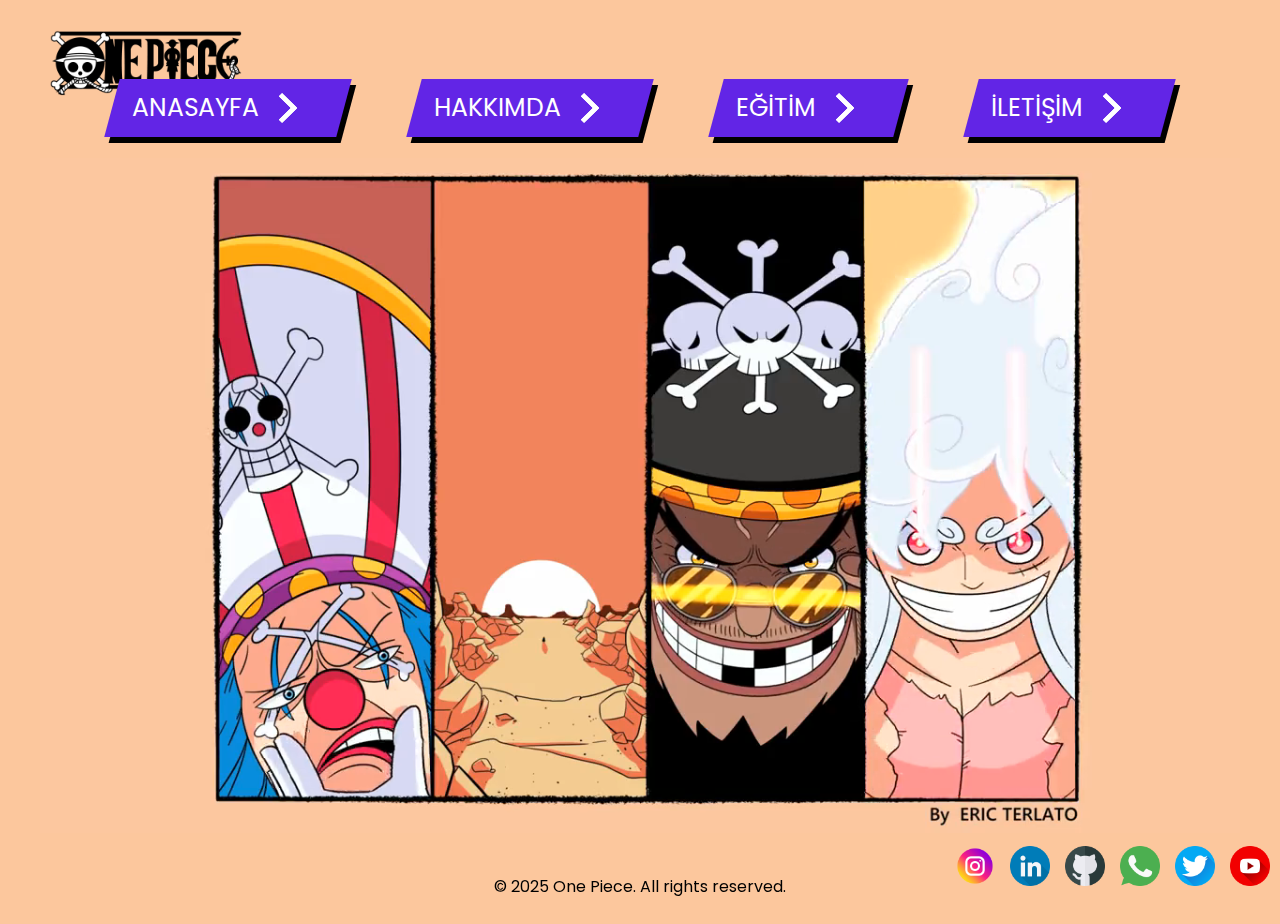
<file: index.html>
<!DOCTYPE html>
<html lang="tr">

<head>
    <meta charset="UTF-8">
    <title>Yiğit Kağan Kartal'ın Kişisel Web Sitesi</title>
    <meta viewport="width=device-width, initial-scale=1.0">
    <meta name="description" content="Yiğit Kağan Kartal'ın Kişisel Web Sitesi">
    <meta name="keywords"
        content="Kişisel Web Sitesi, Yiğit Kağan Kartal, Yiğit Kağan, Kartal, İstanbul, html, css,plc">
    <link rel="stylesheet" href="style.css">
   
</head>
<body>
   
    <div id="sayfa">
        <header id="banner">
            <div id="logo">
                <a href="index.html"><img src="pictures/logos/one-piece.png" alt="Luffy" title="Orewa Luffy"></a>
            </div>
            <div id="sosyal">
                <a href="https://www.instagram.com/y1gitk/"><img id="icon"
                        src="pictures/logos/instagram_4138124.png"></a>
                <a href="https://www.linkedin.com/in/yigitkagankartal/"><img id="icon"
                        src="pictures/logos/social_16033412.png"></a>
                <a href="https://github.com/Tryx3N"><img id="icon" src="pictures/logos/github_1051275.png"></a>
                <a href="https://wa.me/905416603068/?text=One Piece is Real"><img id="icon"
                        src="pictures/logos/whatsapp_733585.png"></a>
                <a href="https://x.com/onepiecedaiIys/status/1898312320754778355"><img id="icon"
                        src="pictures/logos/twitter_3670211.png"></a>
                <a href="https://www.youtube.com/watch?v=gWo12TtN9Kk"><img id="icon"
                        src="pictures/logos/youtube_4494487.png"></a>
            </div>
        </header>
        <nav id="anamenu">
            <ul>
                <li><a class="cta" href="index.html">
                        <span>ANASAYFA</span>
                        <span>
                            <svg width="66px" height="36px" viewBox="0 0 66 43" version="1.1"
                                xmlns="http://www.w3.org/2000/svg" xmlns:xlink="http://www.w3.org/1999/xlink">
                                <g id="arrow" stroke="none" stroke-width="1" fill="none" fill-rule="evenodd">
                                    <path class="one"
                                        d="M40.1543933,3.89485454 L43.9763149,0.139296592 C44.1708311,-0.0518420739 44.4826329,-0.0518571125 44.6771675,0.139262789 L65.6916134,20.7848311 C66.0855801,21.1718824 66.0911863,21.8050225 65.704135,22.1989893 C65.7000188,22.2031791 65.6958657,22.2073326 65.6916762,22.2114492 L44.677098,42.8607841 C44.4825957,43.0519059 44.1708242,43.0519358 43.9762853,42.8608513 L40.1545186,39.1069479 C39.9575152,38.9134427 39.9546793,38.5968729 40.1481845,38.3998695 C40.1502893,38.3977268 40.1524132,38.395603 40.1545562,38.3934985 L56.9937789,21.8567812 C57.1908028,21.6632968 57.193672,21.3467273 57.0001876,21.1497035 C56.9980647,21.1475418 56.9959223,21.1453995 56.9937605,21.1432767 L40.1545208,4.60825197 C39.9574869,4.41477773 39.9546013,4.09820839 40.1480756,3.90117456 C40.1501626,3.89904911 40.1522686,3.89694235 40.1543933,3.89485454 Z"
                                        fill="#FFFFFF"></path>
                                    <path class="two"
                                        d="M20.1543933,3.89485454 L23.9763149,0.139296592 C24.1708311,-0.0518420739 24.4826329,-0.0518571125 24.6771675,0.139262789 L45.6916134,20.7848311 C46.0855801,21.1718824 46.0911863,21.8050225 45.704135,22.1989893 C45.7000188,22.2031791 45.6958657,22.2073326 45.6916762,22.2114492 L24.677098,42.8607841 C24.4825957,43.0519059 24.1708242,43.0519358 23.9762853,42.8608513 L20.1545186,39.1069479 C19.9575152,38.9134427 19.9546793,38.5968729 20.1481845,38.3998695 C20.1502893,38.3977268 20.1524132,38.395603 20.1545562,38.3934985 L36.9937789,21.8567812 C37.1908028,21.6632968 37.193672,21.3467273 37.0001876,21.1497035 C36.9980647,21.1475418 36.9959223,21.1453995 36.9937605,21.1432767 L20.1545208,4.60825197 C19.9574869,4.41477773 19.9546013,4.09820839 20.1480756,3.90117456 C20.1501626,3.89904911 20.1522686,3.89694235 20.1543933,3.89485454 Z"
                                        fill="#FFFFFF"></path>
                                    <path class="three"
                                        d="M0.154393339,3.89485454 L3.97631488,0.139296592 C4.17083111,-0.0518420739 4.48263286,-0.0518571125 4.67716753,0.139262789 L25.6916134,20.7848311 C26.0855801,21.1718824 26.0911863,21.8050225 25.704135,22.1989893 C25.7000188,22.2031791 25.6958657,22.2073326 25.6916762,22.2114492 L4.67709797,42.8607841 C4.48259567,43.0519059 4.17082418,43.0519358 3.97628526,42.8608513 L0.154518591,39.1069479 C-0.0424848215,38.9134427 -0.0453206733,38.5968729 0.148184538,38.3998695 C0.150289256,38.3977268 0.152413239,38.395603 0.154556228,38.3934985 L16.9937789,21.8567812 C17.1908028,21.6632968 17.193672,21.3467273 17.0001876,21.1497035 C16.9980647,21.1475418 16.9959223,21.1453995 16.9937605,21.1432767 L0.15452076,4.60825197 C-0.0425130651,4.41477773 -0.0453986756,4.09820839 0.148075568,3.90117456 C0.150162624,3.89904911 0.152268631,3.89694235 0.154393339,3.89485454 Z"
                                        fill="#FFFFFF"></path>
                                </g>
                            </svg>
                        </span>
                    </a></li>

                <li><a class="cta" href="about.html">
                        <span>HAKKIMDA</span>
                        <span>
                            <svg width="66px" height="36px" viewBox="0 0 66 43" version="1.1"
                                xmlns="http://www.w3.org/2000/svg" xmlns:xlink="http://www.w3.org/1999/xlink">
                                <g id="arrow" stroke="none" stroke-width="1" fill="none" fill-rule="evenodd">
                                    <path class="one"
                                        d="M40.1543933,3.89485454 L43.9763149,0.139296592 C44.1708311,-0.0518420739 44.4826329,-0.0518571125 44.6771675,0.139262789 L65.6916134,20.7848311 C66.0855801,21.1718824 66.0911863,21.8050225 65.704135,22.1989893 C65.7000188,22.2031791 65.6958657,22.2073326 65.6916762,22.2114492 L44.677098,42.8607841 C44.4825957,43.0519059 44.1708242,43.0519358 43.9762853,42.8608513 L40.1545186,39.1069479 C39.9575152,38.9134427 39.9546793,38.5968729 40.1481845,38.3998695 C40.1502893,38.3977268 40.1524132,38.395603 40.1545562,38.3934985 L56.9937789,21.8567812 C57.1908028,21.6632968 57.193672,21.3467273 57.0001876,21.1497035 C56.9980647,21.1475418 56.9959223,21.1453995 56.9937605,21.1432767 L40.1545208,4.60825197 C39.9574869,4.41477773 39.9546013,4.09820839 40.1480756,3.90117456 C40.1501626,3.89904911 40.1522686,3.89694235 40.1543933,3.89485454 Z"
                                        fill="#FFFFFF"></path>
                                    <path class="two"
                                        d="M20.1543933,3.89485454 L23.9763149,0.139296592 C24.1708311,-0.0518420739 24.4826329,-0.0518571125 24.6771675,0.139262789 L45.6916134,20.7848311 C46.0855801,21.1718824 46.0911863,21.8050225 45.704135,22.1989893 C45.7000188,22.2031791 45.6958657,22.2073326 45.6916762,22.2114492 L24.677098,42.8607841 C24.4825957,43.0519059 24.1708242,43.0519358 23.9762853,42.8608513 L20.1545186,39.1069479 C19.9575152,38.9134427 19.9546793,38.5968729 20.1481845,38.3998695 C20.1502893,38.3977268 20.1524132,38.395603 20.1545562,38.3934985 L36.9937789,21.8567812 C37.1908028,21.6632968 37.193672,21.3467273 37.0001876,21.1497035 C36.9980647,21.1475418 36.9959223,21.1453995 36.9937605,21.1432767 L20.1545208,4.60825197 C19.9574869,4.41477773 19.9546013,4.09820839 20.1480756,3.90117456 C20.1501626,3.89904911 20.1522686,3.89694235 20.1543933,3.89485454 Z"
                                        fill="#FFFFFF"></path>
                                    <path class="three"
                                        d="M0.154393339,3.89485454 L3.97631488,0.139296592 C4.17083111,-0.0518420739 4.48263286,-0.0518571125 4.67716753,0.139262789 L25.6916134,20.7848311 C26.0855801,21.1718824 26.0911863,21.8050225 25.704135,22.1989893 C25.7000188,22.2031791 25.6958657,22.2073326 25.6916762,22.2114492 L4.67709797,42.8607841 C4.48259567,43.0519059 4.17082418,43.0519358 3.97628526,42.8608513 L0.154518591,39.1069479 C-0.0424848215,38.9134427 -0.0453206733,38.5968729 0.148184538,38.3998695 C0.150289256,38.3977268 0.152413239,38.395603 0.154556228,38.3934985 L16.9937789,21.8567812 C17.1908028,21.6632968 17.193672,21.3467273 17.0001876,21.1497035 C16.9980647,21.1475418 16.9959223,21.1453995 16.9937605,21.1432767 L0.15452076,4.60825197 C-0.0425130651,4.41477773 -0.0453986756,4.09820839 0.148075568,3.90117456 C0.150162624,3.89904911 0.152268631,3.89694235 0.154393339,3.89485454 Z"
                                        fill="#FFFFFF"></path>
                                </g>
                            </svg>
                        </span>
                    </a></li>

                <!-- Eğitim Menü Öğesi -->
                <li><a class="cta" href="education.html">
                        <span>EĞİTİM</span>
                        <span>
                            <svg width="66px" height="36px" viewBox="0 0 66 43" version="1.1"
                                xmlns="http://www.w3.org/2000/svg" xmlns:xlink="http://www.w3.org/1999/xlink">
                                <g id="arrow" stroke="none" stroke-width="1" fill="none" fill-rule="evenodd">
                                    <path class="one"
                                        d="M40.1543933,3.89485454 L43.9763149,0.139296592 C44.1708311,-0.0518420739 44.4826329,-0.0518571125 44.6771675,0.139262789 L65.6916134,20.7848311 C66.0855801,21.1718824 66.0911863,21.8050225 65.704135,22.1989893 C65.7000188,22.2031791 65.6958657,22.2073326 65.6916762,22.2114492 L44.677098,42.8607841 C44.4825957,43.0519059 44.1708242,43.0519358 43.9762853,42.8608513 L40.1545186,39.1069479 C39.9575152,38.9134427 39.9546793,38.5968729 40.1481845,38.3998695 C40.1502893,38.3977268 40.1524132,38.395603 40.1545562,38.3934985 L56.9937789,21.8567812 C57.1908028,21.6632968 57.193672,21.3467273 57.0001876,21.1497035 C56.9980647,21.1475418 56.9959223,21.1453995 56.9937605,21.1432767 L40.1545208,4.60825197 C39.9574869,4.41477773 39.9546013,4.09820839 40.1480756,3.90117456 C40.1501626,3.89904911 40.1522686,3.89694235 40.1543933,3.89485454 Z"
                                        fill="#FFFFFF"></path>
                                    <path class="two"
                                        d="M20.1543933,3.89485454 L23.9763149,0.139296592 C24.1708311,-0.0518420739 24.4826329,-0.0518571125 24.6771675,0.139262789 L45.6916134,20.7848311 C46.0855801,21.1718824 46.0911863,21.8050225 45.704135,22.1989893 C45.7000188,22.2031791 45.6958657,22.2073326 45.6916762,22.2114492 L24.677098,42.8607841 C24.4825957,43.0519059 24.1708242,43.0519358 23.9762853,42.8608513 L20.1545186,39.1069479 C19.9575152,38.9134427 19.9546793,38.5968729 20.1481845,38.3998695 C20.1502893,38.3977268 20.1524132,38.395603 20.1545562,38.3934985 L36.9937789,21.8567812 C37.1908028,21.6632968 37.193672,21.3467273 37.0001876,21.1497035 C36.9980647,21.1475418 36.9959223,21.1453995 36.9937605,21.1432767 L20.1545208,4.60825197 C19.9574869,4.41477773 19.9546013,4.09820839 20.1480756,3.90117456 C20.1501626,3.89904911 20.1522686,3.89694235 20.1543933,3.89485454 Z"
                                        fill="#FFFFFF"></path>
                                    <path class="three"
                                        d="M0.154393339,3.89485454 L3.97631488,0.139296592 C4.17083111,-0.0518420739 4.48263286,-0.0518571125 4.67716753,0.139262789 L25.6916134,20.7848311 C26.0855801,21.1718824 26.0911863,21.8050225 25.704135,22.1989893 C25.7000188,22.2031791 25.6958657,22.2073326 25.6916762,22.2114492 L4.67709797,42.8607841 C4.48259567,43.0519059 4.17082418,43.0519358 3.97628526,42.8608513 L0.154518591,39.1069479 C-0.0424848215,38.9134427 -0.0453206733,38.5968729 0.148184538,38.3998695 C0.150289256,38.3977268 0.152413239,38.395603 0.154556228,38.3934985 L16.9937789,21.8567812 C17.1908028,21.6632968 17.193672,21.3467273 17.0001876,21.1497035 C16.9980647,21.1475418 16.9959223,21.1453995 16.9937605,21.1432767 L0.15452076,4.60825197 C-0.0425130651,4.41477773 -0.0453986756,4.09820839 0.148075568,3.90117456 C0.150162624,3.89904911 0.152268631,3.89694235 0.154393339,3.89485454 Z"
                                        fill="#FFFFFF"></path>
                                </g>
                            </svg>
                        </span>
                    </a></li>
                <!-- İletişim Menü Öğesi -->
                <li><a class="cta" href="contact.html">
                        <span>İLETİŞİM</span>
                        <span>
                            <svg width="66px" height="36px" viewBox="0 0 66 43" version="1.1"
                                xmlns="http://www.w3.org/2000/svg" xmlns:xlink="http://www.w3.org/1999/xlink">
                                <g id="arrow" stroke="none" stroke-width="1" fill="none" fill-rule="evenodd">
                                    <path class="one"
                                        d="M40.1543933,3.89485454 L43.9763149,0.139296592 C44.1708311,-0.0518420739 44.4826329,-0.0518571125 44.6771675,0.139262789 L65.6916134,20.7848311 C66.0855801,21.1718824 66.0911863,21.8050225 65.704135,22.1989893 C65.7000188,22.2031791 65.6958657,22.2073326 65.6916762,22.2114492 L44.677098,42.8607841 C44.4825957,43.0519059 44.1708242,43.0519358 43.9762853,42.8608513 L40.1545186,39.1069479 C39.9575152,38.9134427 39.9546793,38.5968729 40.1481845,38.3998695 C40.1502893,38.3977268 40.1524132,38.395603 40.1545562,38.3934985 L56.9937789,21.8567812 C57.1908028,21.6632968 57.193672,21.3467273 57.0001876,21.1497035 C56.9980647,21.1475418 56.9959223,21.1453995 56.9937605,21.1432767 L40.1545208,4.60825197 C39.9574869,4.41477773 39.9546013,4.09820839 40.1480756,3.90117456 C40.1501626,3.89904911 40.1522686,3.89694235 40.1543933,3.89485454 Z"
                                        fill="#FFFFFF"></path>
                                    <path class="two"
                                        d="M20.1543933,3.89485454 L23.9763149,0.139296592 C24.1708311,-0.0518420739 24.4826329,-0.0518571125 24.6771675,0.139262789 L45.6916134,20.7848311 C46.0855801,21.1718824 46.0911863,21.8050225 45.704135,22.1989893 C45.7000188,22.2031791 45.6958657,22.2073326 45.6916762,22.2114492 L24.677098,42.8607841 C24.4825957,43.0519059 24.1708242,43.0519358 23.9762853,42.8608513 L20.1545186,39.1069479 C19.9575152,38.9134427 19.9546793,38.5968729 20.1481845,38.3998695 C20.1502893,38.3977268 20.1524132,38.395603 20.1545562,38.3934985 L36.9937789,21.8567812 C37.1908028,21.6632968 37.193672,21.3467273 37.0001876,21.1497035 C36.9980647,21.1475418 36.9959223,21.1453995 36.9937605,21.1432767 L20.1545208,4.60825197 C19.9574869,4.41477773 19.9546013,4.09820839 20.1480756,3.90117456 C20.1501626,3.89904911 20.1522686,3.89694235 20.1543933,3.89485454 Z"
                                        fill="#FFFFFF"></path>
                                    <path class="three"
                                        d="M0.154393339,3.89485454 L3.97631488,0.139296592 C4.17083111,-0.0518420739 4.48263286,-0.0518571125 4.67716753,0.139262789 L25.6916134,20.7848311 C26.0855801,21.1718824 26.0911863,21.8050225 25.704135,22.1989893 C25.7000188,22.2031791 25.6958657,22.2073326 25.6916762,22.2114492 L4.67709797,42.8607841 C4.48259567,43.0519059 4.17082418,43.0519358 3.97628526,42.8608513 L0.154518591,39.1069479 C-0.0424848215,38.9134427 -0.0453206733,38.5968729 0.148184538,38.3998695 C0.150289256,38.3977268 0.152413239,38.395603 0.154556228,38.3934985 L16.9937789,21.8567812 C17.1908028,21.6632968 17.193672,21.3467273 17.0001876,21.1497035 C16.9980647,21.1475418 16.9959223,21.1453995 16.9937605,21.1432767 L0.15452076,4.60825197 C-0.0425130651,4.41477773 -0.0453986756,4.09820839 0.148075568,3.90117456 C0.150162624,3.89904911 0.152268631,3.89694235 0.154393339,3.89485454 Z"
                                        fill="#FFFFFF"></path>
                                </g>
                            </svg>
                        </span>
                    </a></li>
            </ul>
        </nav>
        <article id="icerik">
            <video autoplay loop muted playsinline style="width: 100%; height: auto;">
                <source src="videos/op.mp4" type="video/mp4">
            </video>
            
        
              
        </article>
        <footer id="footer">
            <p>&copy; 2025 One Piece. All rights reserved.</p>
        </footer>
</body>
</html>
</file>
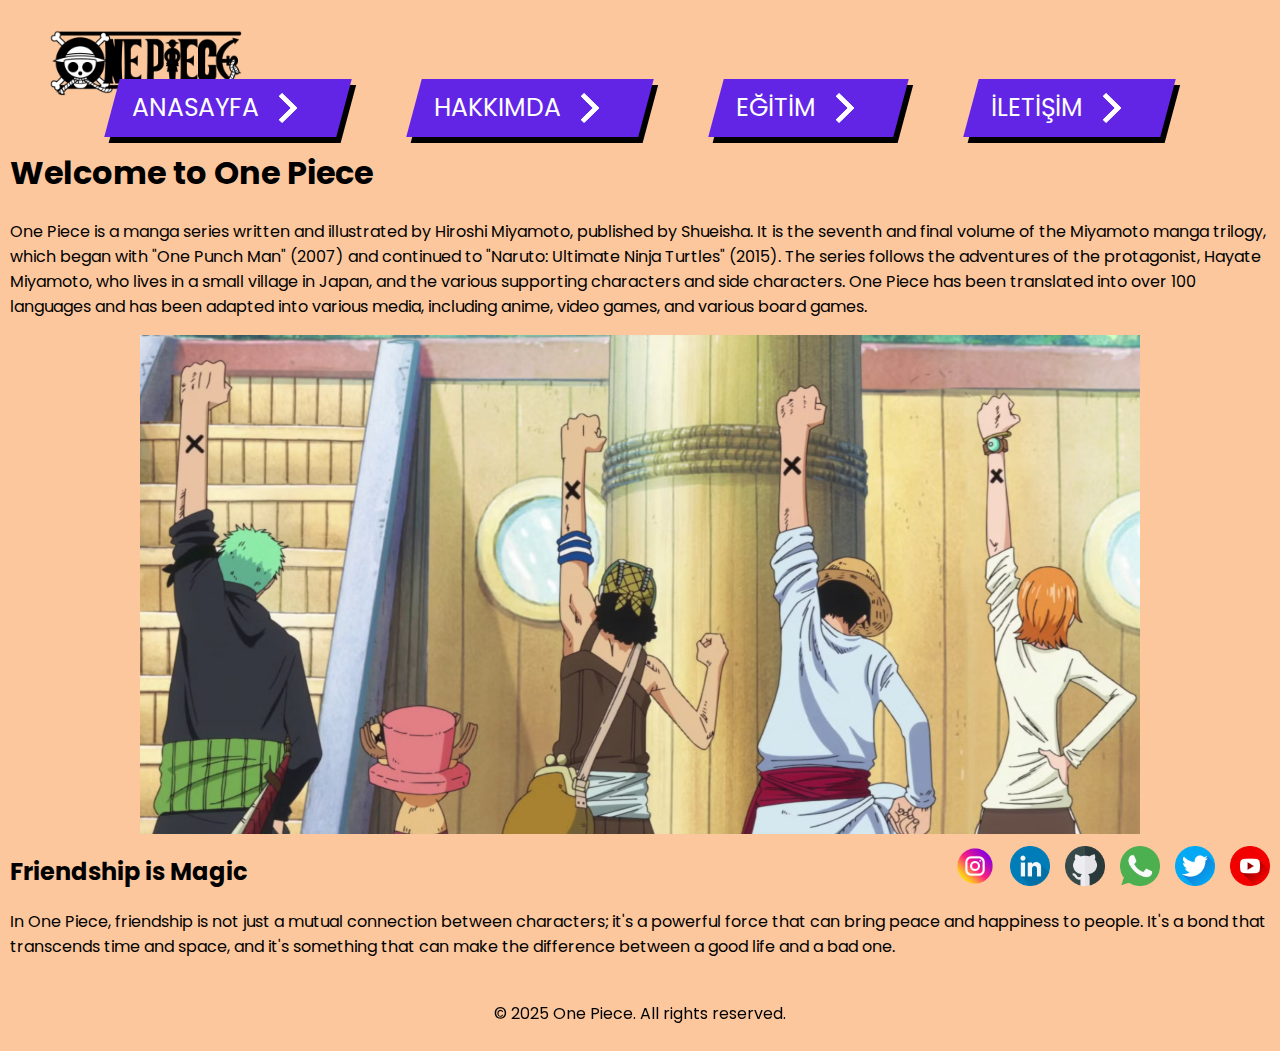
<file: about.html>
<!DOCTYPE html>
<html lang="tr">

<head>
    <meta charset="UTF-8">
    <title>Yiğit Kağan Kartal'ın Kişisel Web Sitesi</title>
    <meta viewport="width=device-width, initial-scale=1.0">
    <meta name="description" content="Yiğit Kağan Kartal'ın Kişisel Web Sitesi">
    <meta name="keywords"
        content="Kişisel Web Sitesi, Yiğit Kağan Kartal, Yiğit Kağan, Kartal, İstanbul, html, css,plc">
    <link rel="stylesheet" href="style.css">
   
</head>
<body>
    <div id="sayfa">
        <header id="banner">
            <div id="logo">
                <a href="index.html"><img src="pictures/logos/one-piece.png" alt="Luffy" title="Orewa Luffy"></a>
            </div>
            <div id="sosyal">
                <a href="https://www.instagram.com/y1gitk/"><img id="icon"
                        src="pictures/logos/instagram_4138124.png"></a>
                <a href="https://www.linkedin.com/in/yigitkagankartal/"><img id="icon"
                        src="pictures/logos/social_16033412.png"></a>
                <a href="https://github.com/Tryx3N"><img id="icon" src="pictures/logos/github_1051275.png"></a>
                <a href="https://wa.me/905416603068/?text=One Piece is Real"><img id="icon"
                        src="pictures/logos/whatsapp_733585.png"></a>
                <a href="https://x.com/onepiecedaiIys/status/1898312320754778355"><img id="icon"
                        src="pictures/logos/twitter_3670211.png"></a>
                <a href="https://www.youtube.com/watch?v=gWo12TtN9Kk"><img id="icon"
                        src="pictures/logos/youtube_4494487.png"></a>
            </div>
        </header>
        <nav id="anamenu">
            <ul>
                <li><a class="cta" href="index.html">
                        <span>ANASAYFA</span>
                        <span>
                            <svg width="66px" height="36px" viewBox="0 0 66 43" version="1.1"
                                xmlns="http://www.w3.org/2000/svg" xmlns:xlink="http://www.w3.org/1999/xlink">
                                <g id="arrow" stroke="none" stroke-width="1" fill="none" fill-rule="evenodd">
                                    <path class="one"
                                        d="M40.1543933,3.89485454 L43.9763149,0.139296592 C44.1708311,-0.0518420739 44.4826329,-0.0518571125 44.6771675,0.139262789 L65.6916134,20.7848311 C66.0855801,21.1718824 66.0911863,21.8050225 65.704135,22.1989893 C65.7000188,22.2031791 65.6958657,22.2073326 65.6916762,22.2114492 L44.677098,42.8607841 C44.4825957,43.0519059 44.1708242,43.0519358 43.9762853,42.8608513 L40.1545186,39.1069479 C39.9575152,38.9134427 39.9546793,38.5968729 40.1481845,38.3998695 C40.1502893,38.3977268 40.1524132,38.395603 40.1545562,38.3934985 L56.9937789,21.8567812 C57.1908028,21.6632968 57.193672,21.3467273 57.0001876,21.1497035 C56.9980647,21.1475418 56.9959223,21.1453995 56.9937605,21.1432767 L40.1545208,4.60825197 C39.9574869,4.41477773 39.9546013,4.09820839 40.1480756,3.90117456 C40.1501626,3.89904911 40.1522686,3.89694235 40.1543933,3.89485454 Z"
                                        fill="#FFFFFF"></path>
                                    <path class="two"
                                        d="M20.1543933,3.89485454 L23.9763149,0.139296592 C24.1708311,-0.0518420739 24.4826329,-0.0518571125 24.6771675,0.139262789 L45.6916134,20.7848311 C46.0855801,21.1718824 46.0911863,21.8050225 45.704135,22.1989893 C45.7000188,22.2031791 45.6958657,22.2073326 45.6916762,22.2114492 L24.677098,42.8607841 C24.4825957,43.0519059 24.1708242,43.0519358 23.9762853,42.8608513 L20.1545186,39.1069479 C19.9575152,38.9134427 19.9546793,38.5968729 20.1481845,38.3998695 C20.1502893,38.3977268 20.1524132,38.395603 20.1545562,38.3934985 L36.9937789,21.8567812 C37.1908028,21.6632968 37.193672,21.3467273 37.0001876,21.1497035 C36.9980647,21.1475418 36.9959223,21.1453995 36.9937605,21.1432767 L20.1545208,4.60825197 C19.9574869,4.41477773 19.9546013,4.09820839 20.1480756,3.90117456 C20.1501626,3.89904911 20.1522686,3.89694235 20.1543933,3.89485454 Z"
                                        fill="#FFFFFF"></path>
                                    <path class="three"
                                        d="M0.154393339,3.89485454 L3.97631488,0.139296592 C4.17083111,-0.0518420739 4.48263286,-0.0518571125 4.67716753,0.139262789 L25.6916134,20.7848311 C26.0855801,21.1718824 26.0911863,21.8050225 25.704135,22.1989893 C25.7000188,22.2031791 25.6958657,22.2073326 25.6916762,22.2114492 L4.67709797,42.8607841 C4.48259567,43.0519059 4.17082418,43.0519358 3.97628526,42.8608513 L0.154518591,39.1069479 C-0.0424848215,38.9134427 -0.0453206733,38.5968729 0.148184538,38.3998695 C0.150289256,38.3977268 0.152413239,38.395603 0.154556228,38.3934985 L16.9937789,21.8567812 C17.1908028,21.6632968 17.193672,21.3467273 17.0001876,21.1497035 C16.9980647,21.1475418 16.9959223,21.1453995 16.9937605,21.1432767 L0.15452076,4.60825197 C-0.0425130651,4.41477773 -0.0453986756,4.09820839 0.148075568,3.90117456 C0.150162624,3.89904911 0.152268631,3.89694235 0.154393339,3.89485454 Z"
                                        fill="#FFFFFF"></path>
                                </g>
                            </svg>
                        </span>
                    </a></li>

                <li><a class="cta" href="about.html">
                        <span>HAKKIMDA</span>
                        <span>
                            <svg width="66px" height="36px" viewBox="0 0 66 43" version="1.1"
                                xmlns="http://www.w3.org/2000/svg" xmlns:xlink="http://www.w3.org/1999/xlink">
                                <g id="arrow" stroke="none" stroke-width="1" fill="none" fill-rule="evenodd">
                                    <path class="one"
                                        d="M40.1543933,3.89485454 L43.9763149,0.139296592 C44.1708311,-0.0518420739 44.4826329,-0.0518571125 44.6771675,0.139262789 L65.6916134,20.7848311 C66.0855801,21.1718824 66.0911863,21.8050225 65.704135,22.1989893 C65.7000188,22.2031791 65.6958657,22.2073326 65.6916762,22.2114492 L44.677098,42.8607841 C44.4825957,43.0519059 44.1708242,43.0519358 43.9762853,42.8608513 L40.1545186,39.1069479 C39.9575152,38.9134427 39.9546793,38.5968729 40.1481845,38.3998695 C40.1502893,38.3977268 40.1524132,38.395603 40.1545562,38.3934985 L56.9937789,21.8567812 C57.1908028,21.6632968 57.193672,21.3467273 57.0001876,21.1497035 C56.9980647,21.1475418 56.9959223,21.1453995 56.9937605,21.1432767 L40.1545208,4.60825197 C39.9574869,4.41477773 39.9546013,4.09820839 40.1480756,3.90117456 C40.1501626,3.89904911 40.1522686,3.89694235 40.1543933,3.89485454 Z"
                                        fill="#FFFFFF"></path>
                                    <path class="two"
                                        d="M20.1543933,3.89485454 L23.9763149,0.139296592 C24.1708311,-0.0518420739 24.4826329,-0.0518571125 24.6771675,0.139262789 L45.6916134,20.7848311 C46.0855801,21.1718824 46.0911863,21.8050225 45.704135,22.1989893 C45.7000188,22.2031791 45.6958657,22.2073326 45.6916762,22.2114492 L24.677098,42.8607841 C24.4825957,43.0519059 24.1708242,43.0519358 23.9762853,42.8608513 L20.1545186,39.1069479 C19.9575152,38.9134427 19.9546793,38.5968729 20.1481845,38.3998695 C20.1502893,38.3977268 20.1524132,38.395603 20.1545562,38.3934985 L36.9937789,21.8567812 C37.1908028,21.6632968 37.193672,21.3467273 37.0001876,21.1497035 C36.9980647,21.1475418 36.9959223,21.1453995 36.9937605,21.1432767 L20.1545208,4.60825197 C19.9574869,4.41477773 19.9546013,4.09820839 20.1480756,3.90117456 C20.1501626,3.89904911 20.1522686,3.89694235 20.1543933,3.89485454 Z"
                                        fill="#FFFFFF"></path>
                                    <path class="three"
                                        d="M0.154393339,3.89485454 L3.97631488,0.139296592 C4.17083111,-0.0518420739 4.48263286,-0.0518571125 4.67716753,0.139262789 L25.6916134,20.7848311 C26.0855801,21.1718824 26.0911863,21.8050225 25.704135,22.1989893 C25.7000188,22.2031791 25.6958657,22.2073326 25.6916762,22.2114492 L4.67709797,42.8607841 C4.48259567,43.0519059 4.17082418,43.0519358 3.97628526,42.8608513 L0.154518591,39.1069479 C-0.0424848215,38.9134427 -0.0453206733,38.5968729 0.148184538,38.3998695 C0.150289256,38.3977268 0.152413239,38.395603 0.154556228,38.3934985 L16.9937789,21.8567812 C17.1908028,21.6632968 17.193672,21.3467273 17.0001876,21.1497035 C16.9980647,21.1475418 16.9959223,21.1453995 16.9937605,21.1432767 L0.15452076,4.60825197 C-0.0425130651,4.41477773 -0.0453986756,4.09820839 0.148075568,3.90117456 C0.150162624,3.89904911 0.152268631,3.89694235 0.154393339,3.89485454 Z"
                                        fill="#FFFFFF"></path>
                                </g>
                            </svg>
                        </span>
                    </a></li>

                <!-- Eğitim Menü Öğesi -->
                <li><a class="cta" href="education.html">
                        <span>EĞİTİM</span>
                        <span>
                            <svg width="66px" height="36px" viewBox="0 0 66 43" version="1.1"
                                xmlns="http://www.w3.org/2000/svg" xmlns:xlink="http://www.w3.org/1999/xlink">
                                <g id="arrow" stroke="none" stroke-width="1" fill="none" fill-rule="evenodd">
                                    <path class="one"
                                        d="M40.1543933,3.89485454 L43.9763149,0.139296592 C44.1708311,-0.0518420739 44.4826329,-0.0518571125 44.6771675,0.139262789 L65.6916134,20.7848311 C66.0855801,21.1718824 66.0911863,21.8050225 65.704135,22.1989893 C65.7000188,22.2031791 65.6958657,22.2073326 65.6916762,22.2114492 L44.677098,42.8607841 C44.4825957,43.0519059 44.1708242,43.0519358 43.9762853,42.8608513 L40.1545186,39.1069479 C39.9575152,38.9134427 39.9546793,38.5968729 40.1481845,38.3998695 C40.1502893,38.3977268 40.1524132,38.395603 40.1545562,38.3934985 L56.9937789,21.8567812 C57.1908028,21.6632968 57.193672,21.3467273 57.0001876,21.1497035 C56.9980647,21.1475418 56.9959223,21.1453995 56.9937605,21.1432767 L40.1545208,4.60825197 C39.9574869,4.41477773 39.9546013,4.09820839 40.1480756,3.90117456 C40.1501626,3.89904911 40.1522686,3.89694235 40.1543933,3.89485454 Z"
                                        fill="#FFFFFF"></path>
                                    <path class="two"
                                        d="M20.1543933,3.89485454 L23.9763149,0.139296592 C24.1708311,-0.0518420739 24.4826329,-0.0518571125 24.6771675,0.139262789 L45.6916134,20.7848311 C46.0855801,21.1718824 46.0911863,21.8050225 45.704135,22.1989893 C45.7000188,22.2031791 45.6958657,22.2073326 45.6916762,22.2114492 L24.677098,42.8607841 C24.4825957,43.0519059 24.1708242,43.0519358 23.9762853,42.8608513 L20.1545186,39.1069479 C19.9575152,38.9134427 19.9546793,38.5968729 20.1481845,38.3998695 C20.1502893,38.3977268 20.1524132,38.395603 20.1545562,38.3934985 L36.9937789,21.8567812 C37.1908028,21.6632968 37.193672,21.3467273 37.0001876,21.1497035 C36.9980647,21.1475418 36.9959223,21.1453995 36.9937605,21.1432767 L20.1545208,4.60825197 C19.9574869,4.41477773 19.9546013,4.09820839 20.1480756,3.90117456 C20.1501626,3.89904911 20.1522686,3.89694235 20.1543933,3.89485454 Z"
                                        fill="#FFFFFF"></path>
                                    <path class="three"
                                        d="M0.154393339,3.89485454 L3.97631488,0.139296592 C4.17083111,-0.0518420739 4.48263286,-0.0518571125 4.67716753,0.139262789 L25.6916134,20.7848311 C26.0855801,21.1718824 26.0911863,21.8050225 25.704135,22.1989893 C25.7000188,22.2031791 25.6958657,22.2073326 25.6916762,22.2114492 L4.67709797,42.8607841 C4.48259567,43.0519059 4.17082418,43.0519358 3.97628526,42.8608513 L0.154518591,39.1069479 C-0.0424848215,38.9134427 -0.0453206733,38.5968729 0.148184538,38.3998695 C0.150289256,38.3977268 0.152413239,38.395603 0.154556228,38.3934985 L16.9937789,21.8567812 C17.1908028,21.6632968 17.193672,21.3467273 17.0001876,21.1497035 C16.9980647,21.1475418 16.9959223,21.1453995 16.9937605,21.1432767 L0.15452076,4.60825197 C-0.0425130651,4.41477773 -0.0453986756,4.09820839 0.148075568,3.90117456 C0.150162624,3.89904911 0.152268631,3.89694235 0.154393339,3.89485454 Z"
                                        fill="#FFFFFF"></path>
                                </g>
                            </svg>
                        </span>
                    </a></li>
                <!-- İletişim Menü Öğesi -->
                <li><a class="cta" href="contact.html">
                        <span>İLETİŞİM</span>
                        <span>
                            <svg width="66px" height="36px" viewBox="0 0 66 43" version="1.1"
                                xmlns="http://www.w3.org/2000/svg" xmlns:xlink="http://www.w3.org/1999/xlink">
                                <g id="arrow" stroke="none" stroke-width="1" fill="none" fill-rule="evenodd">
                                    <path class="one"
                                        d="M40.1543933,3.89485454 L43.9763149,0.139296592 C44.1708311,-0.0518420739 44.4826329,-0.0518571125 44.6771675,0.139262789 L65.6916134,20.7848311 C66.0855801,21.1718824 66.0911863,21.8050225 65.704135,22.1989893 C65.7000188,22.2031791 65.6958657,22.2073326 65.6916762,22.2114492 L44.677098,42.8607841 C44.4825957,43.0519059 44.1708242,43.0519358 43.9762853,42.8608513 L40.1545186,39.1069479 C39.9575152,38.9134427 39.9546793,38.5968729 40.1481845,38.3998695 C40.1502893,38.3977268 40.1524132,38.395603 40.1545562,38.3934985 L56.9937789,21.8567812 C57.1908028,21.6632968 57.193672,21.3467273 57.0001876,21.1497035 C56.9980647,21.1475418 56.9959223,21.1453995 56.9937605,21.1432767 L40.1545208,4.60825197 C39.9574869,4.41477773 39.9546013,4.09820839 40.1480756,3.90117456 C40.1501626,3.89904911 40.1522686,3.89694235 40.1543933,3.89485454 Z"
                                        fill="#FFFFFF"></path>
                                    <path class="two"
                                        d="M20.1543933,3.89485454 L23.9763149,0.139296592 C24.1708311,-0.0518420739 24.4826329,-0.0518571125 24.6771675,0.139262789 L45.6916134,20.7848311 C46.0855801,21.1718824 46.0911863,21.8050225 45.704135,22.1989893 C45.7000188,22.2031791 45.6958657,22.2073326 45.6916762,22.2114492 L24.677098,42.8607841 C24.4825957,43.0519059 24.1708242,43.0519358 23.9762853,42.8608513 L20.1545186,39.1069479 C19.9575152,38.9134427 19.9546793,38.5968729 20.1481845,38.3998695 C20.1502893,38.3977268 20.1524132,38.395603 20.1545562,38.3934985 L36.9937789,21.8567812 C37.1908028,21.6632968 37.193672,21.3467273 37.0001876,21.1497035 C36.9980647,21.1475418 36.9959223,21.1453995 36.9937605,21.1432767 L20.1545208,4.60825197 C19.9574869,4.41477773 19.9546013,4.09820839 20.1480756,3.90117456 C20.1501626,3.89904911 20.1522686,3.89694235 20.1543933,3.89485454 Z"
                                        fill="#FFFFFF"></path>
                                    <path class="three"
                                        d="M0.154393339,3.89485454 L3.97631488,0.139296592 C4.17083111,-0.0518420739 4.48263286,-0.0518571125 4.67716753,0.139262789 L25.6916134,20.7848311 C26.0855801,21.1718824 26.0911863,21.8050225 25.704135,22.1989893 C25.7000188,22.2031791 25.6958657,22.2073326 25.6916762,22.2114492 L4.67709797,42.8607841 C4.48259567,43.0519059 4.17082418,43.0519358 3.97628526,42.8608513 L0.154518591,39.1069479 C-0.0424848215,38.9134427 -0.0453206733,38.5968729 0.148184538,38.3998695 C0.150289256,38.3977268 0.152413239,38.395603 0.154556228,38.3934985 L16.9937789,21.8567812 C17.1908028,21.6632968 17.193672,21.3467273 17.0001876,21.1497035 C16.9980647,21.1475418 16.9959223,21.1453995 16.9937605,21.1432767 L0.15452076,4.60825197 C-0.0425130651,4.41477773 -0.0453986756,4.09820839 0.148075568,3.90117456 C0.150162624,3.89904911 0.152268631,3.89694235 0.154393339,3.89485454 Z"
                                        fill="#FFFFFF"></path>
                                </g>
                            </svg>
                        </span>
                    </a></li>
            </ul>
        </nav>
        <article id="op">
            <h1>Welcome to One Piece</h1>
            
        <p>One Piece is a manga series written and illustrated by Hiroshi Miyamoto, published by Shueisha. It is the seventh and final volume of the Miyamoto manga trilogy, which began with "One Punch Man" (2007) and continued to "Naruto: Ultimate Ninja Turtles" (2015). The series follows the adventures of the protagonist, Hayate Miyamoto, who lives in a small village in Japan, and the various supporting characters and side characters. One Piece has been translated into over 100 languages and has been adapted into various media, including anime, video games, and various board games.</p>
        <div class="image-container">
            <img src="pictures/friendship.png" alt="Friendship Image" class="friendship-img">
        </div>        
            <h2>Friendship is Magic</h2>
            <p>In One Piece, friendship is not just a mutual connection between characters; it's a powerful force that can bring peace and happiness to people. It's a bond that transcends time and space, and it's something that can make the difference between a good life and a bad one.</p>
        
    </article>
        <footer id="footer">
            <p>&copy; 2025 One Piece. All rights reserved.</p>
        </footer>
</body>
</html>
</file>
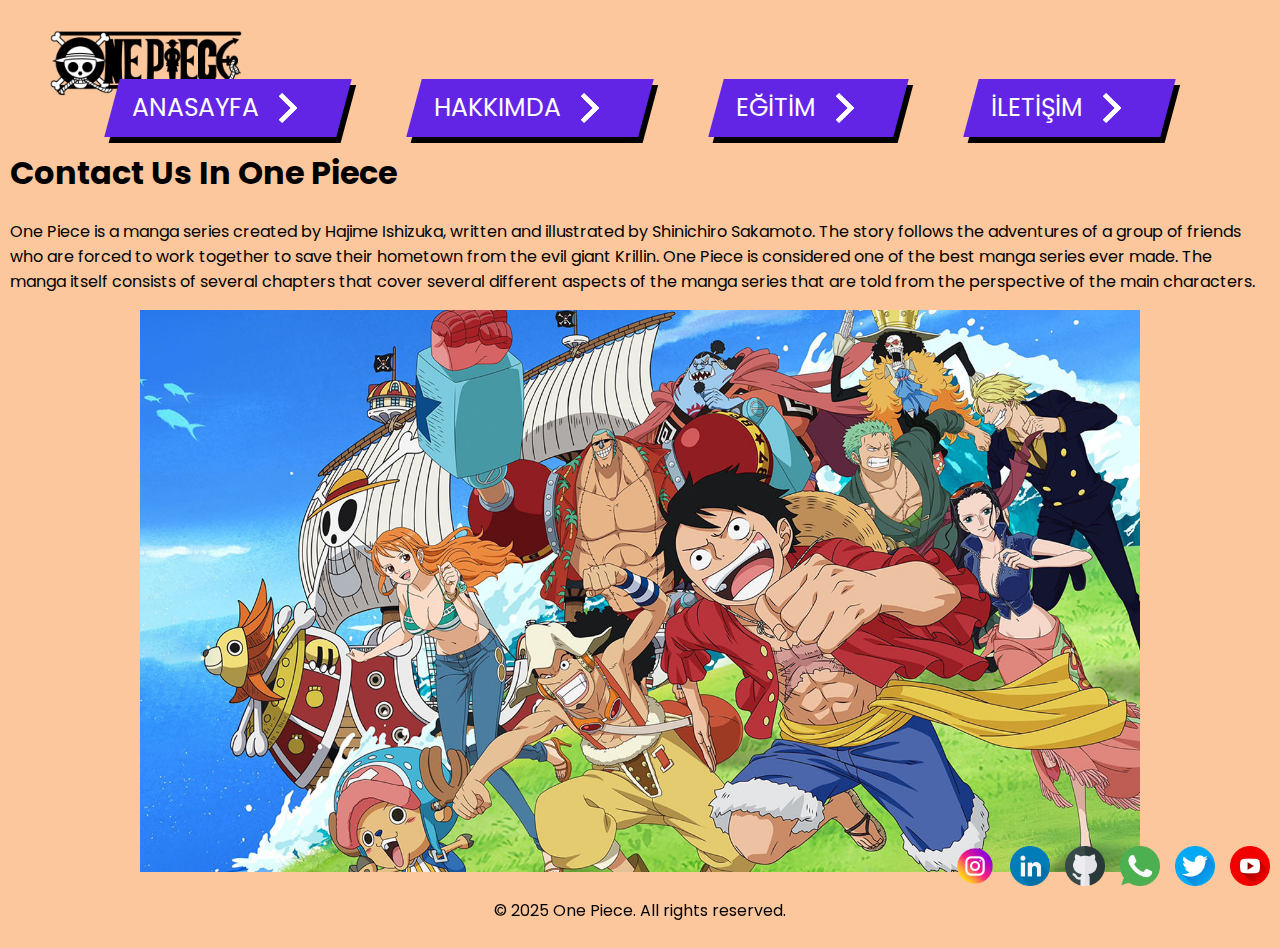
<file: contact.html>
<!DOCTYPE html>
<html lang="tr">

<head>
    <meta charset="UTF-8">
    <title>Yiğit Kağan Kartal'ın Kişisel Web Sitesi</title>
    <meta viewport="width=device-width, initial-scale=1.0">
    <meta name="description" content="Yiğit Kağan Kartal'ın Kişisel Web Sitesi">
    <meta name="keywords"
        content="Kişisel Web Sitesi, Yiğit Kağan Kartal, Yiğit Kağan, Kartal, İstanbul, html, css,plc">
    <link rel="stylesheet" href="style.css">
   
</head>
<body>
    <div id="sayfa">
        <header id="banner">
            <div id="logo">
                <a href="index.html"><img src="pictures/logos/one-piece.png" alt="Luffy" title="Orewa Luffy"></a>
            </div>
            <div id="sosyal">
                <a href="https://www.instagram.com/y1gitk/"><img id="icon"
                        src="pictures/logos/instagram_4138124.png"></a>
                <a href="https://www.linkedin.com/in/yigitkagankartal/"><img id="icon"
                        src="pictures/logos/social_16033412.png"></a>
                <a href="https://github.com/Tryx3N"><img id="icon" src="pictures/logos/github_1051275.png"></a>
                <a href="https://wa.me/905416603068/?text=One Piece is Real"><img id="icon"
                        src="pictures/logos/whatsapp_733585.png"></a>
                <a href="https://x.com/onepiecedaiIys/status/1898312320754778355"><img id="icon"
                        src="pictures/logos/twitter_3670211.png"></a>
                <a href="https://www.youtube.com/watch?v=gWo12TtN9Kk"><img id="icon"
                        src="pictures/logos/youtube_4494487.png"></a>
            </div>
        </header>
        <nav id="anamenu">
            <ul>
                <li><a class="cta" href="index.html">
                        <span>ANASAYFA</span>
                        <span>
                            <svg width="66px" height="36px" viewBox="0 0 66 43" version="1.1"
                                xmlns="http://www.w3.org/2000/svg" xmlns:xlink="http://www.w3.org/1999/xlink">
                                <g id="arrow" stroke="none" stroke-width="1" fill="none" fill-rule="evenodd">
                                    <path class="one"
                                        d="M40.1543933,3.89485454 L43.9763149,0.139296592 C44.1708311,-0.0518420739 44.4826329,-0.0518571125 44.6771675,0.139262789 L65.6916134,20.7848311 C66.0855801,21.1718824 66.0911863,21.8050225 65.704135,22.1989893 C65.7000188,22.2031791 65.6958657,22.2073326 65.6916762,22.2114492 L44.677098,42.8607841 C44.4825957,43.0519059 44.1708242,43.0519358 43.9762853,42.8608513 L40.1545186,39.1069479 C39.9575152,38.9134427 39.9546793,38.5968729 40.1481845,38.3998695 C40.1502893,38.3977268 40.1524132,38.395603 40.1545562,38.3934985 L56.9937789,21.8567812 C57.1908028,21.6632968 57.193672,21.3467273 57.0001876,21.1497035 C56.9980647,21.1475418 56.9959223,21.1453995 56.9937605,21.1432767 L40.1545208,4.60825197 C39.9574869,4.41477773 39.9546013,4.09820839 40.1480756,3.90117456 C40.1501626,3.89904911 40.1522686,3.89694235 40.1543933,3.89485454 Z"
                                        fill="#FFFFFF"></path>
                                    <path class="two"
                                        d="M20.1543933,3.89485454 L23.9763149,0.139296592 C24.1708311,-0.0518420739 24.4826329,-0.0518571125 24.6771675,0.139262789 L45.6916134,20.7848311 C46.0855801,21.1718824 46.0911863,21.8050225 45.704135,22.1989893 C45.7000188,22.2031791 45.6958657,22.2073326 45.6916762,22.2114492 L24.677098,42.8607841 C24.4825957,43.0519059 24.1708242,43.0519358 23.9762853,42.8608513 L20.1545186,39.1069479 C19.9575152,38.9134427 19.9546793,38.5968729 20.1481845,38.3998695 C20.1502893,38.3977268 20.1524132,38.395603 20.1545562,38.3934985 L36.9937789,21.8567812 C37.1908028,21.6632968 37.193672,21.3467273 37.0001876,21.1497035 C36.9980647,21.1475418 36.9959223,21.1453995 36.9937605,21.1432767 L20.1545208,4.60825197 C19.9574869,4.41477773 19.9546013,4.09820839 20.1480756,3.90117456 C20.1501626,3.89904911 20.1522686,3.89694235 20.1543933,3.89485454 Z"
                                        fill="#FFFFFF"></path>
                                    <path class="three"
                                        d="M0.154393339,3.89485454 L3.97631488,0.139296592 C4.17083111,-0.0518420739 4.48263286,-0.0518571125 4.67716753,0.139262789 L25.6916134,20.7848311 C26.0855801,21.1718824 26.0911863,21.8050225 25.704135,22.1989893 C25.7000188,22.2031791 25.6958657,22.2073326 25.6916762,22.2114492 L4.67709797,42.8607841 C4.48259567,43.0519059 4.17082418,43.0519358 3.97628526,42.8608513 L0.154518591,39.1069479 C-0.0424848215,38.9134427 -0.0453206733,38.5968729 0.148184538,38.3998695 C0.150289256,38.3977268 0.152413239,38.395603 0.154556228,38.3934985 L16.9937789,21.8567812 C17.1908028,21.6632968 17.193672,21.3467273 17.0001876,21.1497035 C16.9980647,21.1475418 16.9959223,21.1453995 16.9937605,21.1432767 L0.15452076,4.60825197 C-0.0425130651,4.41477773 -0.0453986756,4.09820839 0.148075568,3.90117456 C0.150162624,3.89904911 0.152268631,3.89694235 0.154393339,3.89485454 Z"
                                        fill="#FFFFFF"></path>
                                </g>
                            </svg>
                        </span>
                    </a></li>

                <li><a class="cta" href="about.html">
                        <span>HAKKIMDA</span>
                        <span>
                            <svg width="66px" height="36px" viewBox="0 0 66 43" version="1.1"
                                xmlns="http://www.w3.org/2000/svg" xmlns:xlink="http://www.w3.org/1999/xlink">
                                <g id="arrow" stroke="none" stroke-width="1" fill="none" fill-rule="evenodd">
                                    <path class="one"
                                        d="M40.1543933,3.89485454 L43.9763149,0.139296592 C44.1708311,-0.0518420739 44.4826329,-0.0518571125 44.6771675,0.139262789 L65.6916134,20.7848311 C66.0855801,21.1718824 66.0911863,21.8050225 65.704135,22.1989893 C65.7000188,22.2031791 65.6958657,22.2073326 65.6916762,22.2114492 L44.677098,42.8607841 C44.4825957,43.0519059 44.1708242,43.0519358 43.9762853,42.8608513 L40.1545186,39.1069479 C39.9575152,38.9134427 39.9546793,38.5968729 40.1481845,38.3998695 C40.1502893,38.3977268 40.1524132,38.395603 40.1545562,38.3934985 L56.9937789,21.8567812 C57.1908028,21.6632968 57.193672,21.3467273 57.0001876,21.1497035 C56.9980647,21.1475418 56.9959223,21.1453995 56.9937605,21.1432767 L40.1545208,4.60825197 C39.9574869,4.41477773 39.9546013,4.09820839 40.1480756,3.90117456 C40.1501626,3.89904911 40.1522686,3.89694235 40.1543933,3.89485454 Z"
                                        fill="#FFFFFF"></path>
                                    <path class="two"
                                        d="M20.1543933,3.89485454 L23.9763149,0.139296592 C24.1708311,-0.0518420739 24.4826329,-0.0518571125 24.6771675,0.139262789 L45.6916134,20.7848311 C46.0855801,21.1718824 46.0911863,21.8050225 45.704135,22.1989893 C45.7000188,22.2031791 45.6958657,22.2073326 45.6916762,22.2114492 L24.677098,42.8607841 C24.4825957,43.0519059 24.1708242,43.0519358 23.9762853,42.8608513 L20.1545186,39.1069479 C19.9575152,38.9134427 19.9546793,38.5968729 20.1481845,38.3998695 C20.1502893,38.3977268 20.1524132,38.395603 20.1545562,38.3934985 L36.9937789,21.8567812 C37.1908028,21.6632968 37.193672,21.3467273 37.0001876,21.1497035 C36.9980647,21.1475418 36.9959223,21.1453995 36.9937605,21.1432767 L20.1545208,4.60825197 C19.9574869,4.41477773 19.9546013,4.09820839 20.1480756,3.90117456 C20.1501626,3.89904911 20.1522686,3.89694235 20.1543933,3.89485454 Z"
                                        fill="#FFFFFF"></path>
                                    <path class="three"
                                        d="M0.154393339,3.89485454 L3.97631488,0.139296592 C4.17083111,-0.0518420739 4.48263286,-0.0518571125 4.67716753,0.139262789 L25.6916134,20.7848311 C26.0855801,21.1718824 26.0911863,21.8050225 25.704135,22.1989893 C25.7000188,22.2031791 25.6958657,22.2073326 25.6916762,22.2114492 L4.67709797,42.8607841 C4.48259567,43.0519059 4.17082418,43.0519358 3.97628526,42.8608513 L0.154518591,39.1069479 C-0.0424848215,38.9134427 -0.0453206733,38.5968729 0.148184538,38.3998695 C0.150289256,38.3977268 0.152413239,38.395603 0.154556228,38.3934985 L16.9937789,21.8567812 C17.1908028,21.6632968 17.193672,21.3467273 17.0001876,21.1497035 C16.9980647,21.1475418 16.9959223,21.1453995 16.9937605,21.1432767 L0.15452076,4.60825197 C-0.0425130651,4.41477773 -0.0453986756,4.09820839 0.148075568,3.90117456 C0.150162624,3.89904911 0.152268631,3.89694235 0.154393339,3.89485454 Z"
                                        fill="#FFFFFF"></path>
                                </g>
                            </svg>
                        </span>
                    </a></li>

                <!-- Eğitim Menü Öğesi -->
                <li><a class="cta" href="education.html">
                        <span>EĞİTİM</span>
                        <span>
                            <svg width="66px" height="36px" viewBox="0 0 66 43" version="1.1"
                                xmlns="http://www.w3.org/2000/svg" xmlns:xlink="http://www.w3.org/1999/xlink">
                                <g id="arrow" stroke="none" stroke-width="1" fill="none" fill-rule="evenodd">
                                    <path class="one"
                                        d="M40.1543933,3.89485454 L43.9763149,0.139296592 C44.1708311,-0.0518420739 44.4826329,-0.0518571125 44.6771675,0.139262789 L65.6916134,20.7848311 C66.0855801,21.1718824 66.0911863,21.8050225 65.704135,22.1989893 C65.7000188,22.2031791 65.6958657,22.2073326 65.6916762,22.2114492 L44.677098,42.8607841 C44.4825957,43.0519059 44.1708242,43.0519358 43.9762853,42.8608513 L40.1545186,39.1069479 C39.9575152,38.9134427 39.9546793,38.5968729 40.1481845,38.3998695 C40.1502893,38.3977268 40.1524132,38.395603 40.1545562,38.3934985 L56.9937789,21.8567812 C57.1908028,21.6632968 57.193672,21.3467273 57.0001876,21.1497035 C56.9980647,21.1475418 56.9959223,21.1453995 56.9937605,21.1432767 L40.1545208,4.60825197 C39.9574869,4.41477773 39.9546013,4.09820839 40.1480756,3.90117456 C40.1501626,3.89904911 40.1522686,3.89694235 40.1543933,3.89485454 Z"
                                        fill="#FFFFFF"></path>
                                    <path class="two"
                                        d="M20.1543933,3.89485454 L23.9763149,0.139296592 C24.1708311,-0.0518420739 24.4826329,-0.0518571125 24.6771675,0.139262789 L45.6916134,20.7848311 C46.0855801,21.1718824 46.0911863,21.8050225 45.704135,22.1989893 C45.7000188,22.2031791 45.6958657,22.2073326 45.6916762,22.2114492 L24.677098,42.8607841 C24.4825957,43.0519059 24.1708242,43.0519358 23.9762853,42.8608513 L20.1545186,39.1069479 C19.9575152,38.9134427 19.9546793,38.5968729 20.1481845,38.3998695 C20.1502893,38.3977268 20.1524132,38.395603 20.1545562,38.3934985 L36.9937789,21.8567812 C37.1908028,21.6632968 37.193672,21.3467273 37.0001876,21.1497035 C36.9980647,21.1475418 36.9959223,21.1453995 36.9937605,21.1432767 L20.1545208,4.60825197 C19.9574869,4.41477773 19.9546013,4.09820839 20.1480756,3.90117456 C20.1501626,3.89904911 20.1522686,3.89694235 20.1543933,3.89485454 Z"
                                        fill="#FFFFFF"></path>
                                    <path class="three"
                                        d="M0.154393339,3.89485454 L3.97631488,0.139296592 C4.17083111,-0.0518420739 4.48263286,-0.0518571125 4.67716753,0.139262789 L25.6916134,20.7848311 C26.0855801,21.1718824 26.0911863,21.8050225 25.704135,22.1989893 C25.7000188,22.2031791 25.6958657,22.2073326 25.6916762,22.2114492 L4.67709797,42.8607841 C4.48259567,43.0519059 4.17082418,43.0519358 3.97628526,42.8608513 L0.154518591,39.1069479 C-0.0424848215,38.9134427 -0.0453206733,38.5968729 0.148184538,38.3998695 C0.150289256,38.3977268 0.152413239,38.395603 0.154556228,38.3934985 L16.9937789,21.8567812 C17.1908028,21.6632968 17.193672,21.3467273 17.0001876,21.1497035 C16.9980647,21.1475418 16.9959223,21.1453995 16.9937605,21.1432767 L0.15452076,4.60825197 C-0.0425130651,4.41477773 -0.0453986756,4.09820839 0.148075568,3.90117456 C0.150162624,3.89904911 0.152268631,3.89694235 0.154393339,3.89485454 Z"
                                        fill="#FFFFFF"></path>
                                </g>
                            </svg>
                        </span>
                    </a></li>
                <!-- İletişim Menü Öğesi -->
                <li><a class="cta" href="contact.html">
                        <span>İLETİŞİM</span>
                        <span>
                            <svg width="66px" height="36px" viewBox="0 0 66 43" version="1.1"
                                xmlns="http://www.w3.org/2000/svg" xmlns:xlink="http://www.w3.org/1999/xlink">
                                <g id="arrow" stroke="none" stroke-width="1" fill="none" fill-rule="evenodd">
                                    <path class="one"
                                        d="M40.1543933,3.89485454 L43.9763149,0.139296592 C44.1708311,-0.0518420739 44.4826329,-0.0518571125 44.6771675,0.139262789 L65.6916134,20.7848311 C66.0855801,21.1718824 66.0911863,21.8050225 65.704135,22.1989893 C65.7000188,22.2031791 65.6958657,22.2073326 65.6916762,22.2114492 L44.677098,42.8607841 C44.4825957,43.0519059 44.1708242,43.0519358 43.9762853,42.8608513 L40.1545186,39.1069479 C39.9575152,38.9134427 39.9546793,38.5968729 40.1481845,38.3998695 C40.1502893,38.3977268 40.1524132,38.395603 40.1545562,38.3934985 L56.9937789,21.8567812 C57.1908028,21.6632968 57.193672,21.3467273 57.0001876,21.1497035 C56.9980647,21.1475418 56.9959223,21.1453995 56.9937605,21.1432767 L40.1545208,4.60825197 C39.9574869,4.41477773 39.9546013,4.09820839 40.1480756,3.90117456 C40.1501626,3.89904911 40.1522686,3.89694235 40.1543933,3.89485454 Z"
                                        fill="#FFFFFF"></path>
                                    <path class="two"
                                        d="M20.1543933,3.89485454 L23.9763149,0.139296592 C24.1708311,-0.0518420739 24.4826329,-0.0518571125 24.6771675,0.139262789 L45.6916134,20.7848311 C46.0855801,21.1718824 46.0911863,21.8050225 45.704135,22.1989893 C45.7000188,22.2031791 45.6958657,22.2073326 45.6916762,22.2114492 L24.677098,42.8607841 C24.4825957,43.0519059 24.1708242,43.0519358 23.9762853,42.8608513 L20.1545186,39.1069479 C19.9575152,38.9134427 19.9546793,38.5968729 20.1481845,38.3998695 C20.1502893,38.3977268 20.1524132,38.395603 20.1545562,38.3934985 L36.9937789,21.8567812 C37.1908028,21.6632968 37.193672,21.3467273 37.0001876,21.1497035 C36.9980647,21.1475418 36.9959223,21.1453995 36.9937605,21.1432767 L20.1545208,4.60825197 C19.9574869,4.41477773 19.9546013,4.09820839 20.1480756,3.90117456 C20.1501626,3.89904911 20.1522686,3.89694235 20.1543933,3.89485454 Z"
                                        fill="#FFFFFF"></path>
                                    <path class="three"
                                        d="M0.154393339,3.89485454 L3.97631488,0.139296592 C4.17083111,-0.0518420739 4.48263286,-0.0518571125 4.67716753,0.139262789 L25.6916134,20.7848311 C26.0855801,21.1718824 26.0911863,21.8050225 25.704135,22.1989893 C25.7000188,22.2031791 25.6958657,22.2073326 25.6916762,22.2114492 L4.67709797,42.8607841 C4.48259567,43.0519059 4.17082418,43.0519358 3.97628526,42.8608513 L0.154518591,39.1069479 C-0.0424848215,38.9134427 -0.0453206733,38.5968729 0.148184538,38.3998695 C0.150289256,38.3977268 0.152413239,38.395603 0.154556228,38.3934985 L16.9937789,21.8567812 C17.1908028,21.6632968 17.193672,21.3467273 17.0001876,21.1497035 C16.9980647,21.1475418 16.9959223,21.1453995 16.9937605,21.1432767 L0.15452076,4.60825197 C-0.0425130651,4.41477773 -0.0453986756,4.09820839 0.148075568,3.90117456 C0.150162624,3.89904911 0.152268631,3.89694235 0.154393339,3.89485454 Z"
                                        fill="#FFFFFF"></path>
                                </g>
                            </svg>
                        </span>
                    </a></li>
            </ul>
        </nav>
        <article id="op">
            <h1>Contact Us In One Piece</h1>
            <p>
                One Piece is a manga series created by Hajime Ishizuka, written and illustrated by Shinichiro Sakamoto.
                 The story follows the adventures of a group of friends who are forced to work 
                 together to save their hometown from the evil giant Krillin. One Piece is 
                 considered one of the best manga series ever made. The manga itself consists of 
                 several chapters that cover several different aspects of the manga series that are 
                told from the perspective of the main characters.
            </p>
    
        <div class="image-container">
            <img src="pictures/strawhats.jpg" alt="Knowledge Library" class="friendship-img">
        </div>    
            



            
    </article>
        <footer id="footer">
            <p>&copy; 2025 One Piece. All rights reserved.</p>
        </footer>
</body>
</html>
</file>
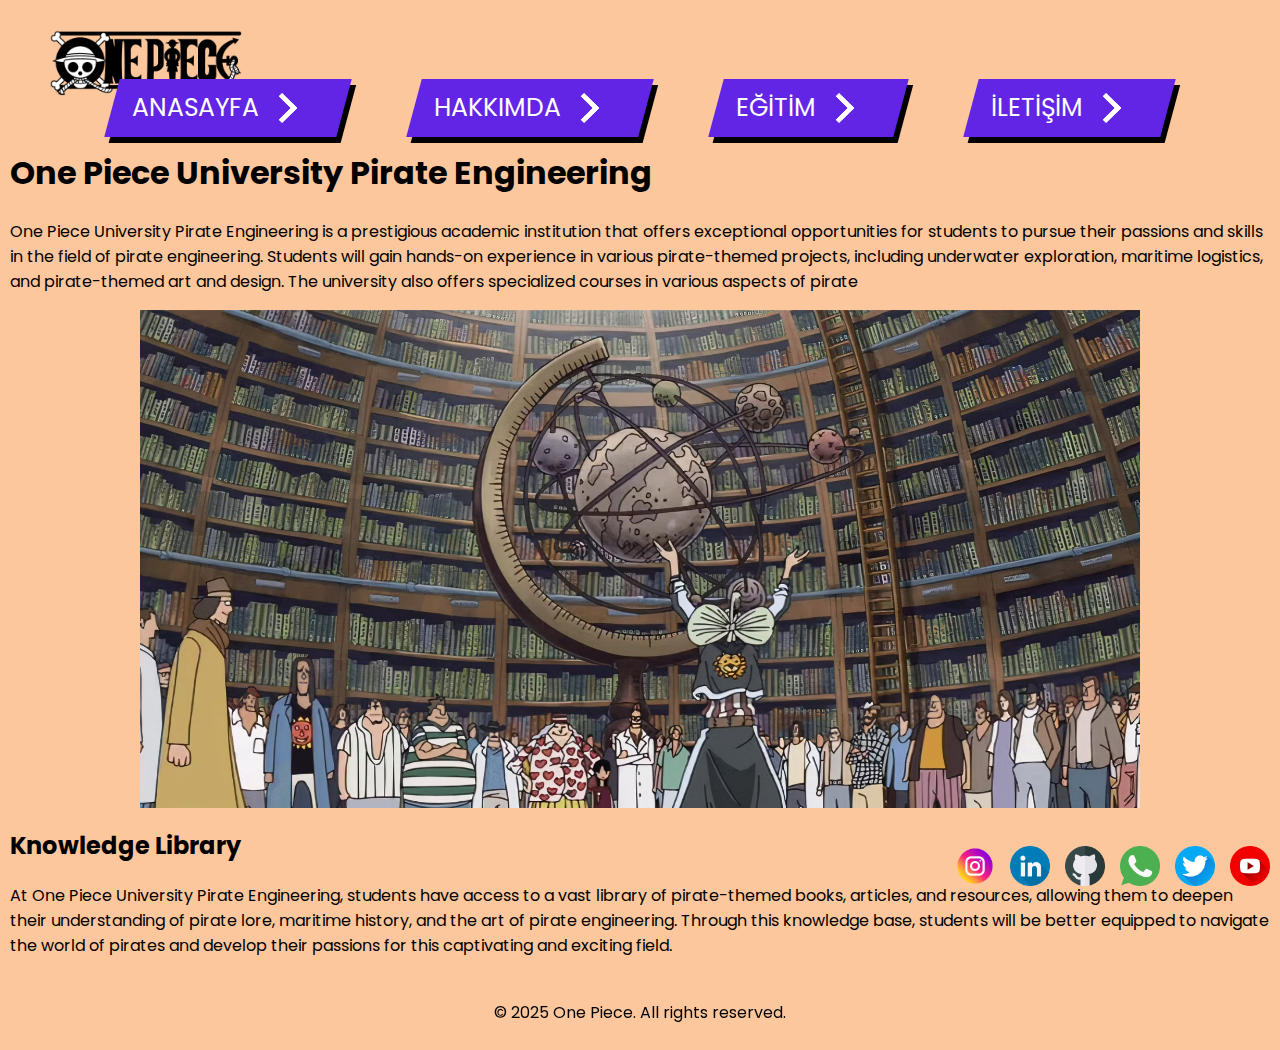
<file: education.html>
<!DOCTYPE html>
<html lang="tr">

<head>
    <meta charset="UTF-8">
    <title>Yiğit Kağan Kartal'ın Kişisel Web Sitesi</title>
    <meta viewport="width=device-width, initial-scale=1.0">
    <meta name="description" content="Yiğit Kağan Kartal'ın Kişisel Web Sitesi">
    <meta name="keywords"
        content="Kişisel Web Sitesi, Yiğit Kağan Kartal, Yiğit Kağan, Kartal, İstanbul, html, css,plc">
    <link rel="stylesheet" href="style.css">
   
</head>
<body>
    <div id="sayfa">
        <header id="banner">
            <div id="logo">
                <a href="index.html"><img src="pictures/logos/one-piece.png" alt="Luffy" title="Orewa Luffy"></a>
            </div>
            <div id="sosyal">
                <a href="https://www.instagram.com/y1gitk/"><img id="icon"
                        src="pictures/logos/instagram_4138124.png"></a>
                <a href="https://www.linkedin.com/in/yigitkagankartal/"><img id="icon"
                        src="pictures/logos/social_16033412.png"></a>
                <a href="https://github.com/Tryx3N"><img id="icon" src="pictures/logos/github_1051275.png"></a>
                <a href="https://wa.me/905416603068/?text=One Piece is Real"><img id="icon"
                        src="pictures/logos/whatsapp_733585.png"></a>
                <a href="https://x.com/onepiecedaiIys/status/1898312320754778355"><img id="icon"
                        src="pictures/logos/twitter_3670211.png"></a>
                <a href="https://www.youtube.com/watch?v=gWo12TtN9Kk"><img id="icon"
                        src="pictures/logos/youtube_4494487.png"></a>
            </div>
        </header>
        <nav id="anamenu">
            <ul>
                <li><a class="cta" href="index.html">
                        <span>ANASAYFA</span>
                        <span>
                            <svg width="66px" height="36px" viewBox="0 0 66 43" version="1.1"
                                xmlns="http://www.w3.org/2000/svg" xmlns:xlink="http://www.w3.org/1999/xlink">
                                <g id="arrow" stroke="none" stroke-width="1" fill="none" fill-rule="evenodd">
                                    <path class="one"
                                        d="M40.1543933,3.89485454 L43.9763149,0.139296592 C44.1708311,-0.0518420739 44.4826329,-0.0518571125 44.6771675,0.139262789 L65.6916134,20.7848311 C66.0855801,21.1718824 66.0911863,21.8050225 65.704135,22.1989893 C65.7000188,22.2031791 65.6958657,22.2073326 65.6916762,22.2114492 L44.677098,42.8607841 C44.4825957,43.0519059 44.1708242,43.0519358 43.9762853,42.8608513 L40.1545186,39.1069479 C39.9575152,38.9134427 39.9546793,38.5968729 40.1481845,38.3998695 C40.1502893,38.3977268 40.1524132,38.395603 40.1545562,38.3934985 L56.9937789,21.8567812 C57.1908028,21.6632968 57.193672,21.3467273 57.0001876,21.1497035 C56.9980647,21.1475418 56.9959223,21.1453995 56.9937605,21.1432767 L40.1545208,4.60825197 C39.9574869,4.41477773 39.9546013,4.09820839 40.1480756,3.90117456 C40.1501626,3.89904911 40.1522686,3.89694235 40.1543933,3.89485454 Z"
                                        fill="#FFFFFF"></path>
                                    <path class="two"
                                        d="M20.1543933,3.89485454 L23.9763149,0.139296592 C24.1708311,-0.0518420739 24.4826329,-0.0518571125 24.6771675,0.139262789 L45.6916134,20.7848311 C46.0855801,21.1718824 46.0911863,21.8050225 45.704135,22.1989893 C45.7000188,22.2031791 45.6958657,22.2073326 45.6916762,22.2114492 L24.677098,42.8607841 C24.4825957,43.0519059 24.1708242,43.0519358 23.9762853,42.8608513 L20.1545186,39.1069479 C19.9575152,38.9134427 19.9546793,38.5968729 20.1481845,38.3998695 C20.1502893,38.3977268 20.1524132,38.395603 20.1545562,38.3934985 L36.9937789,21.8567812 C37.1908028,21.6632968 37.193672,21.3467273 37.0001876,21.1497035 C36.9980647,21.1475418 36.9959223,21.1453995 36.9937605,21.1432767 L20.1545208,4.60825197 C19.9574869,4.41477773 19.9546013,4.09820839 20.1480756,3.90117456 C20.1501626,3.89904911 20.1522686,3.89694235 20.1543933,3.89485454 Z"
                                        fill="#FFFFFF"></path>
                                    <path class="three"
                                        d="M0.154393339,3.89485454 L3.97631488,0.139296592 C4.17083111,-0.0518420739 4.48263286,-0.0518571125 4.67716753,0.139262789 L25.6916134,20.7848311 C26.0855801,21.1718824 26.0911863,21.8050225 25.704135,22.1989893 C25.7000188,22.2031791 25.6958657,22.2073326 25.6916762,22.2114492 L4.67709797,42.8607841 C4.48259567,43.0519059 4.17082418,43.0519358 3.97628526,42.8608513 L0.154518591,39.1069479 C-0.0424848215,38.9134427 -0.0453206733,38.5968729 0.148184538,38.3998695 C0.150289256,38.3977268 0.152413239,38.395603 0.154556228,38.3934985 L16.9937789,21.8567812 C17.1908028,21.6632968 17.193672,21.3467273 17.0001876,21.1497035 C16.9980647,21.1475418 16.9959223,21.1453995 16.9937605,21.1432767 L0.15452076,4.60825197 C-0.0425130651,4.41477773 -0.0453986756,4.09820839 0.148075568,3.90117456 C0.150162624,3.89904911 0.152268631,3.89694235 0.154393339,3.89485454 Z"
                                        fill="#FFFFFF"></path>
                                </g>
                            </svg>
                        </span>
                    </a></li>

                <li><a class="cta" href="about.html">
                        <span>HAKKIMDA</span>
                        <span>
                            <svg width="66px" height="36px" viewBox="0 0 66 43" version="1.1"
                                xmlns="http://www.w3.org/2000/svg" xmlns:xlink="http://www.w3.org/1999/xlink">
                                <g id="arrow" stroke="none" stroke-width="1" fill="none" fill-rule="evenodd">
                                    <path class="one"
                                        d="M40.1543933,3.89485454 L43.9763149,0.139296592 C44.1708311,-0.0518420739 44.4826329,-0.0518571125 44.6771675,0.139262789 L65.6916134,20.7848311 C66.0855801,21.1718824 66.0911863,21.8050225 65.704135,22.1989893 C65.7000188,22.2031791 65.6958657,22.2073326 65.6916762,22.2114492 L44.677098,42.8607841 C44.4825957,43.0519059 44.1708242,43.0519358 43.9762853,42.8608513 L40.1545186,39.1069479 C39.9575152,38.9134427 39.9546793,38.5968729 40.1481845,38.3998695 C40.1502893,38.3977268 40.1524132,38.395603 40.1545562,38.3934985 L56.9937789,21.8567812 C57.1908028,21.6632968 57.193672,21.3467273 57.0001876,21.1497035 C56.9980647,21.1475418 56.9959223,21.1453995 56.9937605,21.1432767 L40.1545208,4.60825197 C39.9574869,4.41477773 39.9546013,4.09820839 40.1480756,3.90117456 C40.1501626,3.89904911 40.1522686,3.89694235 40.1543933,3.89485454 Z"
                                        fill="#FFFFFF"></path>
                                    <path class="two"
                                        d="M20.1543933,3.89485454 L23.9763149,0.139296592 C24.1708311,-0.0518420739 24.4826329,-0.0518571125 24.6771675,0.139262789 L45.6916134,20.7848311 C46.0855801,21.1718824 46.0911863,21.8050225 45.704135,22.1989893 C45.7000188,22.2031791 45.6958657,22.2073326 45.6916762,22.2114492 L24.677098,42.8607841 C24.4825957,43.0519059 24.1708242,43.0519358 23.9762853,42.8608513 L20.1545186,39.1069479 C19.9575152,38.9134427 19.9546793,38.5968729 20.1481845,38.3998695 C20.1502893,38.3977268 20.1524132,38.395603 20.1545562,38.3934985 L36.9937789,21.8567812 C37.1908028,21.6632968 37.193672,21.3467273 37.0001876,21.1497035 C36.9980647,21.1475418 36.9959223,21.1453995 36.9937605,21.1432767 L20.1545208,4.60825197 C19.9574869,4.41477773 19.9546013,4.09820839 20.1480756,3.90117456 C20.1501626,3.89904911 20.1522686,3.89694235 20.1543933,3.89485454 Z"
                                        fill="#FFFFFF"></path>
                                    <path class="three"
                                        d="M0.154393339,3.89485454 L3.97631488,0.139296592 C4.17083111,-0.0518420739 4.48263286,-0.0518571125 4.67716753,0.139262789 L25.6916134,20.7848311 C26.0855801,21.1718824 26.0911863,21.8050225 25.704135,22.1989893 C25.7000188,22.2031791 25.6958657,22.2073326 25.6916762,22.2114492 L4.67709797,42.8607841 C4.48259567,43.0519059 4.17082418,43.0519358 3.97628526,42.8608513 L0.154518591,39.1069479 C-0.0424848215,38.9134427 -0.0453206733,38.5968729 0.148184538,38.3998695 C0.150289256,38.3977268 0.152413239,38.395603 0.154556228,38.3934985 L16.9937789,21.8567812 C17.1908028,21.6632968 17.193672,21.3467273 17.0001876,21.1497035 C16.9980647,21.1475418 16.9959223,21.1453995 16.9937605,21.1432767 L0.15452076,4.60825197 C-0.0425130651,4.41477773 -0.0453986756,4.09820839 0.148075568,3.90117456 C0.150162624,3.89904911 0.152268631,3.89694235 0.154393339,3.89485454 Z"
                                        fill="#FFFFFF"></path>
                                </g>
                            </svg>
                        </span>
                    </a></li>

                <!-- Eğitim Menü Öğesi -->
                <li><a class="cta" href="education.html">
                        <span>EĞİTİM</span>
                        <span>
                            <svg width="66px" height="36px" viewBox="0 0 66 43" version="1.1"
                                xmlns="http://www.w3.org/2000/svg" xmlns:xlink="http://www.w3.org/1999/xlink">
                                <g id="arrow" stroke="none" stroke-width="1" fill="none" fill-rule="evenodd">
                                    <path class="one"
                                        d="M40.1543933,3.89485454 L43.9763149,0.139296592 C44.1708311,-0.0518420739 44.4826329,-0.0518571125 44.6771675,0.139262789 L65.6916134,20.7848311 C66.0855801,21.1718824 66.0911863,21.8050225 65.704135,22.1989893 C65.7000188,22.2031791 65.6958657,22.2073326 65.6916762,22.2114492 L44.677098,42.8607841 C44.4825957,43.0519059 44.1708242,43.0519358 43.9762853,42.8608513 L40.1545186,39.1069479 C39.9575152,38.9134427 39.9546793,38.5968729 40.1481845,38.3998695 C40.1502893,38.3977268 40.1524132,38.395603 40.1545562,38.3934985 L56.9937789,21.8567812 C57.1908028,21.6632968 57.193672,21.3467273 57.0001876,21.1497035 C56.9980647,21.1475418 56.9959223,21.1453995 56.9937605,21.1432767 L40.1545208,4.60825197 C39.9574869,4.41477773 39.9546013,4.09820839 40.1480756,3.90117456 C40.1501626,3.89904911 40.1522686,3.89694235 40.1543933,3.89485454 Z"
                                        fill="#FFFFFF"></path>
                                    <path class="two"
                                        d="M20.1543933,3.89485454 L23.9763149,0.139296592 C24.1708311,-0.0518420739 24.4826329,-0.0518571125 24.6771675,0.139262789 L45.6916134,20.7848311 C46.0855801,21.1718824 46.0911863,21.8050225 45.704135,22.1989893 C45.7000188,22.2031791 45.6958657,22.2073326 45.6916762,22.2114492 L24.677098,42.8607841 C24.4825957,43.0519059 24.1708242,43.0519358 23.9762853,42.8608513 L20.1545186,39.1069479 C19.9575152,38.9134427 19.9546793,38.5968729 20.1481845,38.3998695 C20.1502893,38.3977268 20.1524132,38.395603 20.1545562,38.3934985 L36.9937789,21.8567812 C37.1908028,21.6632968 37.193672,21.3467273 37.0001876,21.1497035 C36.9980647,21.1475418 36.9959223,21.1453995 36.9937605,21.1432767 L20.1545208,4.60825197 C19.9574869,4.41477773 19.9546013,4.09820839 20.1480756,3.90117456 C20.1501626,3.89904911 20.1522686,3.89694235 20.1543933,3.89485454 Z"
                                        fill="#FFFFFF"></path>
                                    <path class="three"
                                        d="M0.154393339,3.89485454 L3.97631488,0.139296592 C4.17083111,-0.0518420739 4.48263286,-0.0518571125 4.67716753,0.139262789 L25.6916134,20.7848311 C26.0855801,21.1718824 26.0911863,21.8050225 25.704135,22.1989893 C25.7000188,22.2031791 25.6958657,22.2073326 25.6916762,22.2114492 L4.67709797,42.8607841 C4.48259567,43.0519059 4.17082418,43.0519358 3.97628526,42.8608513 L0.154518591,39.1069479 C-0.0424848215,38.9134427 -0.0453206733,38.5968729 0.148184538,38.3998695 C0.150289256,38.3977268 0.152413239,38.395603 0.154556228,38.3934985 L16.9937789,21.8567812 C17.1908028,21.6632968 17.193672,21.3467273 17.0001876,21.1497035 C16.9980647,21.1475418 16.9959223,21.1453995 16.9937605,21.1432767 L0.15452076,4.60825197 C-0.0425130651,4.41477773 -0.0453986756,4.09820839 0.148075568,3.90117456 C0.150162624,3.89904911 0.152268631,3.89694235 0.154393339,3.89485454 Z"
                                        fill="#FFFFFF"></path>
                                </g>
                            </svg>
                        </span>
                    </a></li>
                <!-- İletişim Menü Öğesi -->
                <li><a class="cta" href="contact.html">
                        <span>İLETİŞİM</span>
                        <span>
                            <svg width="66px" height="36px" viewBox="0 0 66 43" version="1.1"
                                xmlns="http://www.w3.org/2000/svg" xmlns:xlink="http://www.w3.org/1999/xlink">
                                <g id="arrow" stroke="none" stroke-width="1" fill="none" fill-rule="evenodd">
                                    <path class="one"
                                        d="M40.1543933,3.89485454 L43.9763149,0.139296592 C44.1708311,-0.0518420739 44.4826329,-0.0518571125 44.6771675,0.139262789 L65.6916134,20.7848311 C66.0855801,21.1718824 66.0911863,21.8050225 65.704135,22.1989893 C65.7000188,22.2031791 65.6958657,22.2073326 65.6916762,22.2114492 L44.677098,42.8607841 C44.4825957,43.0519059 44.1708242,43.0519358 43.9762853,42.8608513 L40.1545186,39.1069479 C39.9575152,38.9134427 39.9546793,38.5968729 40.1481845,38.3998695 C40.1502893,38.3977268 40.1524132,38.395603 40.1545562,38.3934985 L56.9937789,21.8567812 C57.1908028,21.6632968 57.193672,21.3467273 57.0001876,21.1497035 C56.9980647,21.1475418 56.9959223,21.1453995 56.9937605,21.1432767 L40.1545208,4.60825197 C39.9574869,4.41477773 39.9546013,4.09820839 40.1480756,3.90117456 C40.1501626,3.89904911 40.1522686,3.89694235 40.1543933,3.89485454 Z"
                                        fill="#FFFFFF"></path>
                                    <path class="two"
                                        d="M20.1543933,3.89485454 L23.9763149,0.139296592 C24.1708311,-0.0518420739 24.4826329,-0.0518571125 24.6771675,0.139262789 L45.6916134,20.7848311 C46.0855801,21.1718824 46.0911863,21.8050225 45.704135,22.1989893 C45.7000188,22.2031791 45.6958657,22.2073326 45.6916762,22.2114492 L24.677098,42.8607841 C24.4825957,43.0519059 24.1708242,43.0519358 23.9762853,42.8608513 L20.1545186,39.1069479 C19.9575152,38.9134427 19.9546793,38.5968729 20.1481845,38.3998695 C20.1502893,38.3977268 20.1524132,38.395603 20.1545562,38.3934985 L36.9937789,21.8567812 C37.1908028,21.6632968 37.193672,21.3467273 37.0001876,21.1497035 C36.9980647,21.1475418 36.9959223,21.1453995 36.9937605,21.1432767 L20.1545208,4.60825197 C19.9574869,4.41477773 19.9546013,4.09820839 20.1480756,3.90117456 C20.1501626,3.89904911 20.1522686,3.89694235 20.1543933,3.89485454 Z"
                                        fill="#FFFFFF"></path>
                                    <path class="three"
                                        d="M0.154393339,3.89485454 L3.97631488,0.139296592 C4.17083111,-0.0518420739 4.48263286,-0.0518571125 4.67716753,0.139262789 L25.6916134,20.7848311 C26.0855801,21.1718824 26.0911863,21.8050225 25.704135,22.1989893 C25.7000188,22.2031791 25.6958657,22.2073326 25.6916762,22.2114492 L4.67709797,42.8607841 C4.48259567,43.0519059 4.17082418,43.0519358 3.97628526,42.8608513 L0.154518591,39.1069479 C-0.0424848215,38.9134427 -0.0453206733,38.5968729 0.148184538,38.3998695 C0.150289256,38.3977268 0.152413239,38.395603 0.154556228,38.3934985 L16.9937789,21.8567812 C17.1908028,21.6632968 17.193672,21.3467273 17.0001876,21.1497035 C16.9980647,21.1475418 16.9959223,21.1453995 16.9937605,21.1432767 L0.15452076,4.60825197 C-0.0425130651,4.41477773 -0.0453986756,4.09820839 0.148075568,3.90117456 C0.150162624,3.89904911 0.152268631,3.89694235 0.154393339,3.89485454 Z"
                                        fill="#FFFFFF"></path>
                                </g>
                            </svg>
                        </span>
                    </a></li>
            </ul>
        </nav>
        <article id="op">
            <h1>One Piece University Pirate Engineering</h1>
            <p>One Piece University Pirate Engineering is a prestigious academic institution that offers exceptional opportunities for students to pursue their passions and skills in the field of pirate engineering. Students will gain hands-on experience in various pirate-themed projects, including underwater exploration, maritime logistics, and pirate-themed art and design. The university also offers specialized courses in various aspects of pirate
    
        <div class="image-container">
            <img src="pictures/library.png" alt="Knowledge Library" class="friendship-img">
        </div>    
            <h2>Knowledge Library</h2>
            <p>At One Piece University Pirate Engineering, students have access to a vast library of pirate-themed books, articles, and resources, allowing them to deepen their understanding of pirate lore, maritime history, and the art of pirate engineering. Through this knowledge base, students will be better equipped to navigate the world of pirates and develop their passions for this captivating and exciting field.</p>
        
    </article>
        <footer id="footer">
            <p>&copy; 2025 One Piece. All rights reserved.</p>
        </footer>
</body>
</html>
</file>
<file: style.css>
/* SVG CTA Button Styles */
@import url('https://fonts.googleapis.com/css?family=Poppins:900i');

* {
    box-sizing: border-box;
}

/* Sayfa tasarımı */
#sayfa {
    width: 100%;
    min-height: 100vh;
    background-color: #FCC79D;
    margin: 0 auto;
}

/* Body ayarları */
body {
    height: 100%;
    margin: 0;
    padding: 0;
    display: flex;
    justify-content: center;
    align-items: center;

}

/* Banner ve logo */
#banner {
    width: 100%;
    height: 100px;
    position: relative;
    margin-bottom: 0;
}

/* Menü düzenlemeleri */
#anamenu {

    width: 100%;
    height: 0px;
    display: flex;
    justify-content: center;
    align-items: center;

}

#anamenu ul {

    justify-content: center;
    list-style: none;
    display: flex;
    padding: 0;
    gap: 50px;
}

#anamenu ul li {

    position: relative;
    padding: 10px;
    top: 0px;
    text-align: center;
}

#logo img {
    max-width: 15%;
    height: auto;
    display: block;
    margin: auto;
    position: relative;
    float: left;
    top: 10px;
    left: 50px;

}

#sosyal {
    position: fixed;
    /* Sayfa kaydırıldığında sabit kalacak */
    bottom: 10px;
    /* Sayfanın alt kısmından 10px mesafe */
    right: 10px;
    /* Sayfanın sağ kısmından 10px mesafe */
    display: flex;
    /* Bağlantıları yatayda sıralamak için */
    gap: 15px;
    /* Aralarına 15px boşluk eklemek için */
}

#sosyal a img {
    width: 40px;
    /* Her bir simgenin boyutu */
    height: 40px;
    /* Her bir simgenin boyutu */
    transition: transform 0.3s;
    /* Hover efekti için geçiş ekliyoruz */
}

#sosyal a img:hover {
    transform: scale(1.1);
    /* Hover yapıldığında simgelerin büyümesini sağlarız */
}

#icon {
    width: 30px;
    height: 30px;
}

/* Kullanıcı arayüzü */
#icerik {
    width: 100%;
    max-width: 1200px;
    min-height: 700px;
    margin: auto;
    margin-top: 50px;
    overflow: hidden;
    /* Taşan içerik gizlenir */
    box-sizing: border-box;
    /* Padding'in genişliği etkilememesi için */

    /* İçeriğin etrafında boşluk bırakmak için */
    justify-content: center;
    /* İçeriği yatayda ortalar */
    align-items: center;
    /* İçeriği dikeyde ortalar */
}

/* Video stilini burada belirliyoruz */
#icerik video {
    max-width: 100%;
    /* Video genişliğini sınırla */
    height: auto;
    /* Yükseklik otomatik olarak ayarlanır */
    object-fit: cover;
    /* Video kutuya uygun şekilde sığar */
}

#op {

    max-width: 100%;
    height: auto;
    margin-top: 10px;
    padding: 10px;
    object-fit: cover;
    font-family: 'Poppins', sans-serif;

}

#footer {
    position: relative;
    width: 100%;
    text-align: center;
    min-height: 50px;
    margin: auto;
    justify-content: center;
    /* İçeriği yatayda ortalar */
    align-items: center;
    /* İçeriği dikeyde ortalar */
    font-family: 'Poppins', sans-serif;
}

/* Kapsayıcıyı flex container olarak ayarlıyoruz */
.image-container {
    display: flex;
    justify-content: center;
    /* Yatayda ortalamak için */
    align-items: center;
    /* Dikeyde ortalamak için */

    /* Kapsayıcının yüksekliğini tam sayfa yapıyoruz */
}

/* Resmin boyutlarını düzenliyoruz */
.friendship-img {
    width: 100%;
    /* Genişlik %100, ancak max-width ile sınırlandırılabilir */
    max-width: 1000px;
    /* Maksimum genişlik 1000px */
    height: auto;
    /* Yükseklik oranını koruyarak ayarlıyoruz */
}

/* Buton stilleri */
.wrapper {
    display: flex;
    justify-content: center;
}

.cta {
    display: flex;
    align-items: center;
    justify-content: center;
    padding: 10px 20px;
    text-decoration: none;
    font-family: 'Poppins', sans-serif;
    font-size: 25px;
    color: white;
    background: #6225E6;
    transition: 1s;
    box-shadow: 6px 6px 0 black;
    transform: skewX(-15deg);
    gap: 10px;

}

.cta:focus {
    outline: none;
}

.cta:hover {
    transition: 0.5s;
    box-shadow: 10px 10px 0 #FBC638;
    color: white;
}

.cta span:nth-child(2) {
    margin-left: 10px;
    width: 45px;
    transition: 0.5s;
    margin-right: 0px;
}

.cta:hover span:nth-child(2) {
    transition: 0.5s;
    margin-right: 45px;
}

span {
    transform: skewX(15deg);
    display: flex;
    align-items: center;
}

span:nth-child(2) {
    width: 200px;
    margin-left: 30px;
    position: relative;

}

/* Oklar için Animasyon */
path.one {
    transition: 0.4s;
    transform: translateX(-60%);
}

path.two {
    transition: 0.5s;
    transform: translateX(-30%);
}

.cta:hover path.three {
    animation: color_anim 1s infinite 0.2s;
}

.cta:hover path.one {
    transform: translateX(0%);
    animation: color_anim 1s infinite 0.6s;
}

.cta:hover path.two {
    transform: translateX(0%);
    animation: color_anim 1s infinite 0.4s;
}

/* SVG animasyonları */
@keyframes color_anim {
    0% {
        fill: white;
    }

    50% {
        fill: #FBC638;
    }

    100% {
        fill: white;
    }
}
</file>
